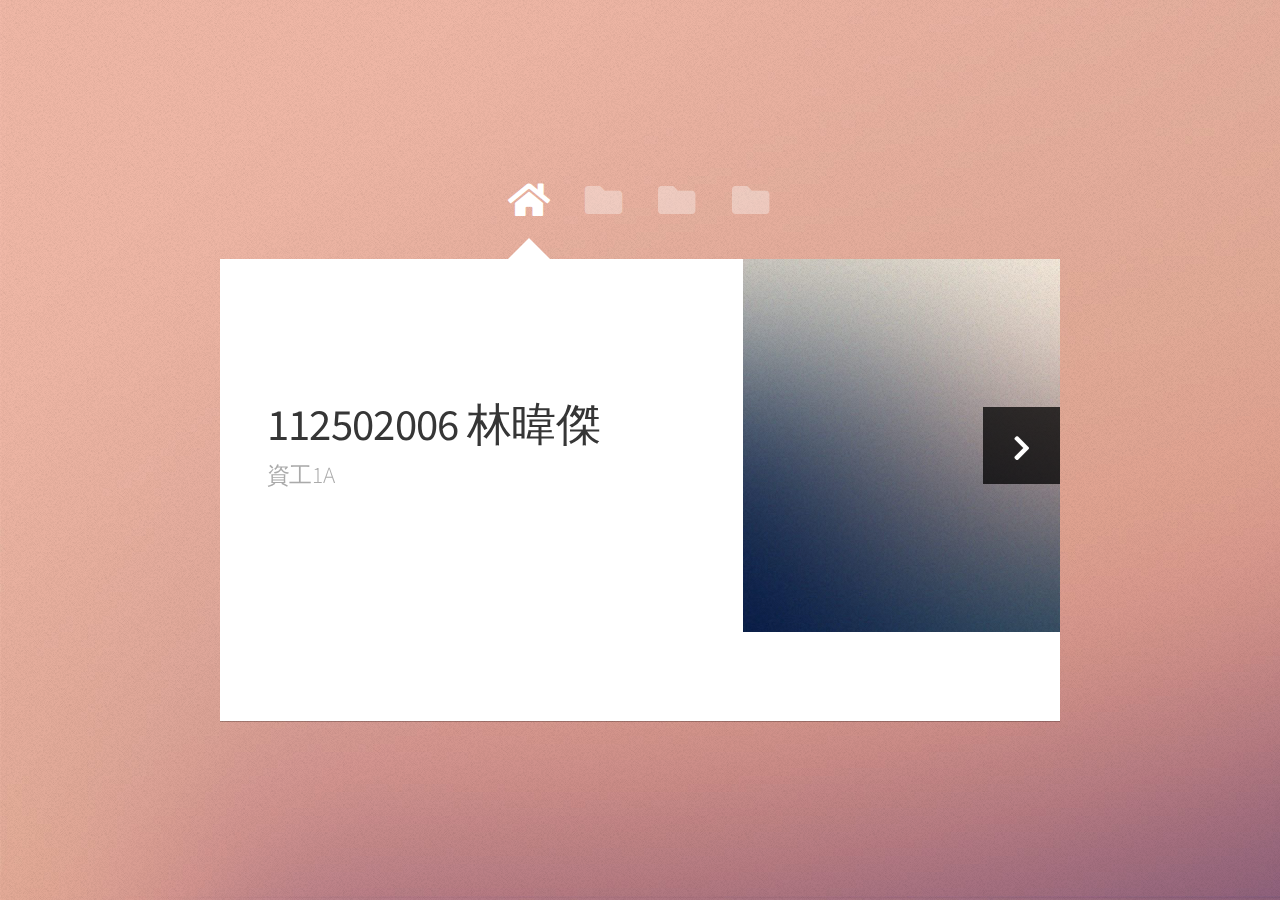
<file: index.html>
<!DOCTYPE HTML>
<html>
	<head>
		<title>Web Fundamentals Workshop</title>
		<meta charset="utf-8" />
		<meta name="viewport" content="width=device-width, initial-scale=1, user-scalable=no" />
		<link rel="stylesheet" href="assets/css/main.css" />
		<noscript><link rel="stylesheet" href="assets/css/noscript.css" /></noscript>
	</head>
	<body class="is-preload">

		<!-- Wrapper-->
			<div id="wrapper">

				<!-- Nav -->
					<nav id="nav">
						<a href="#" class="icon solid fa-home"><span>Home</span></a>
						<a href="#work" class="icon solid fa-folder"><span>Line&Scatter Chart</span></a>
						<a href="#work2" class="icon solid fa-folder"><span>Bar Chart</span></a>
						<a href="#work3" class="icon solid fa-folder"><span>Pie Chart</span></a>
					</nav>

				<!-- Main -->
					<div id="main">

						<!-- Me -->
							<article id="home" class="panel intro">
								<header>
									<h1>112502006 林暐傑</h1>
									<p>資工1A</p>
								</header>
								<a href="#work" class="jumplink pic">
									<span class="arrow icon solid fa-chevron-right"><span>See my work</span></span>
									<img src="images/me.jpg" alt="" />
								</a>
							</article>

						<!-- Work -->
							<article id="work" class="panel">
								<header>
									<h2>Line&Scatter Chart</h2>
								</head>
							<div id="myGraph line"></div>
									<p>資料來源:https://www.macromicro.me/collections/33/global-population/386/global-population</p>
									<p>製作方法:把總人口數及幼年、壯年、老年人數及比例手動輸入，並套用updatemenus功能</p>
									<p>洞悉:人口一直在增加，但從比例上壯年幾乎沒變，老年人有顯著增加，幼年有減少</p>
							</article>

							<article id="work2" class="panel">
								<header>
									<h2>Bar Chart</h2>
								</head>
							<div id="myGraph bar"></div>
							<p>資料來源:https://data.gov.tw/dataset/166167</p>
							<p>製作方法:調閱1、4、7月的房價資料，經選擇把房屋種類的房價及全市房價顯示出來就好避免圖表過於雜亂</p>
							<p>洞悉:不管是全市或兩種房屋類型的房價都是漸漸在漲價</p>
							</article>

							<article id="work3" class="panel">
								<header>
									<h2>Pie Chart</h2>
								</head>
							<div id="myGraph pie"></div>
							<p>資料來源:https://www.moea.gov.tw/Mns/dos/home/Home.aspx</p>
							<p>製作方法:數據在表格中清楚呈現，使我很方便，而我也用到hole的功能</p>
							<p>洞悉:乳製品的占比沒有很劇烈的變化，其中鮮乳為乳製品的最大宗</p>
							</article>
				<!-- Footer -->
					<div id="footer">
						<ul class="copyright">
							<li>&copy; Untitled.</li><li>Design: <a href="http://html5up.net">HTML5 UP</a></li>
						</ul>
					</div>

			</div>

		<!-- Scripts -->
			<script src="assets/js/jquery.min.js"></script>
			<script src="assets/js/browser.min.js"></script>
			<script src="assets/js/breakpoints.min.js"></script>
			<script src="assets/js/util.js"></script>
			<script src="assets/js/main0.js"></script>
			<script src="https://cdn.plot.ly/plotly-2.24.1.min.js"></script>
			<script src="bar/data bar.js"></script>
			<script src="pie/data pie.js"></script>
            <script src="line&scatter/data line.js"></script>
            <script src="bar/main bar.js"></script>
			<script src="pie/main pie.js"></script>
			<script src="line&scatter/main line.js"></script>

	</body>
</html>
</file>
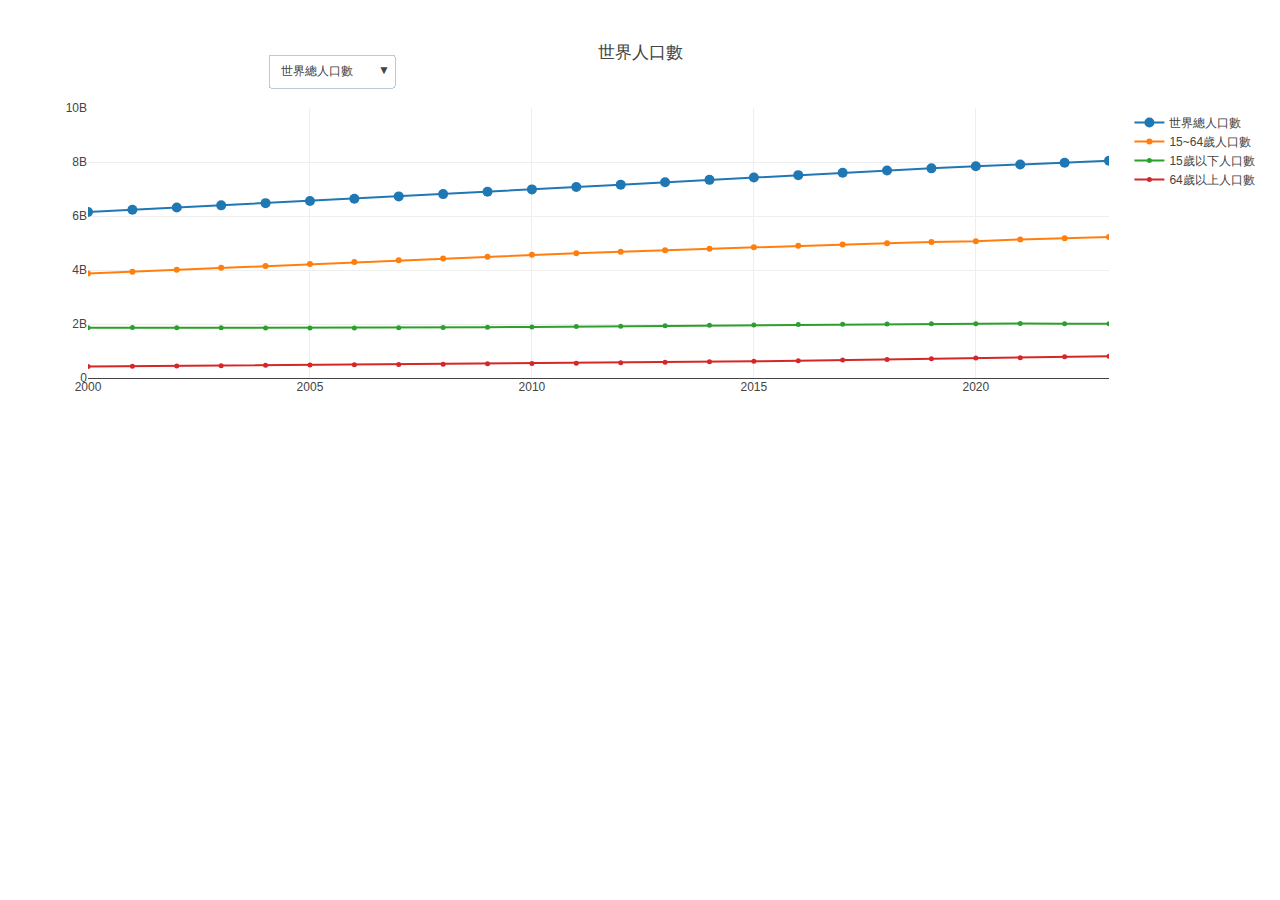
<file: line&scatter/index.html>
<!DOCTYPE html>
<html>
    <head>
        <meta charset="utf-8">
        <title></title>
        <link rel="stylesheet"href="style.css">
    </head>
    <body>
        <div id="myGraph line"></div>
        <script src="https://cdn.plot.ly/plotly-2.24.1.min.js"></script>
        <script src="data line.js"></script>
        <script src="main line.js"></script>
    </body>
</html>
</file>
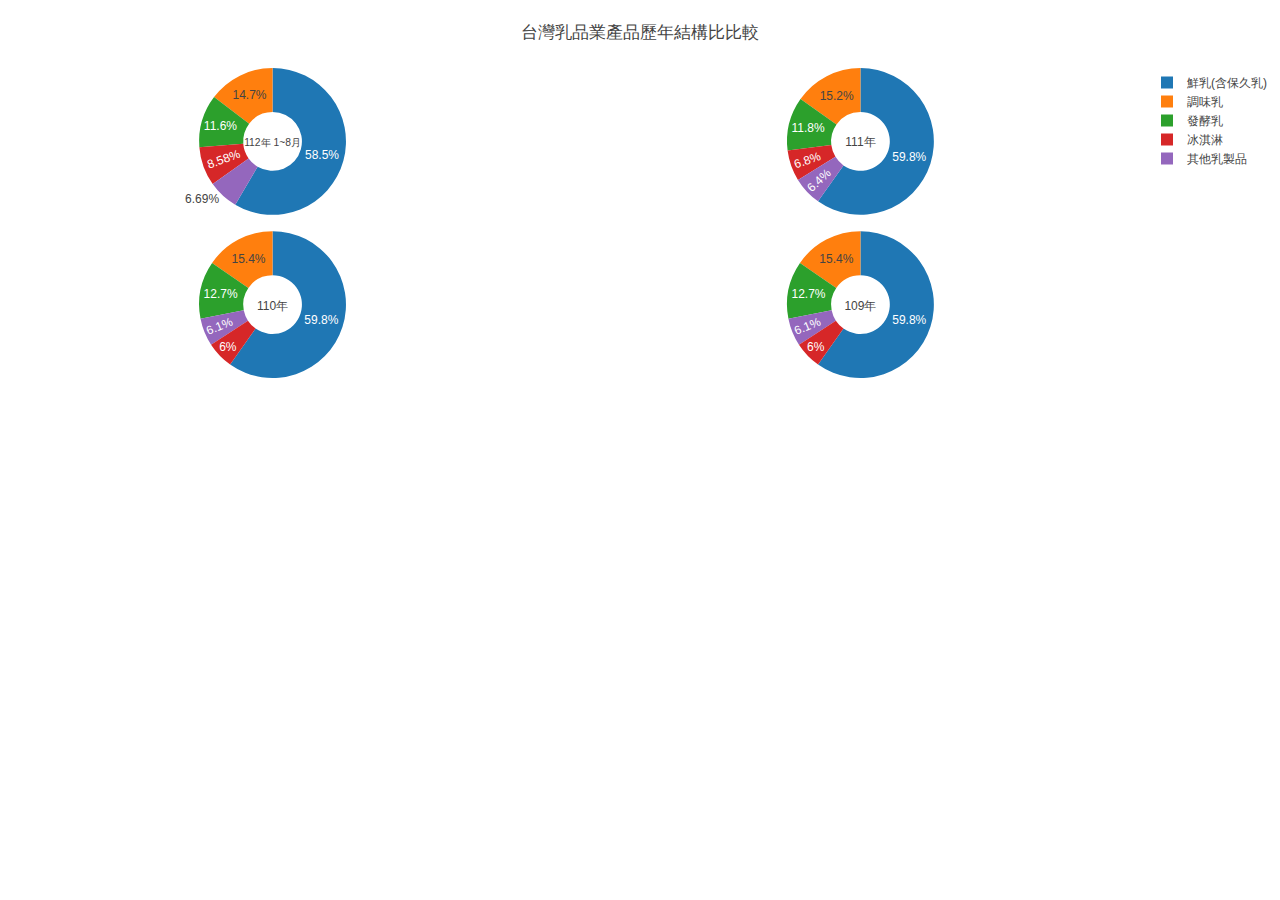
<file: pie/index.html>
<!DOCTYPEhtml>
<html>
    <head>
        <metacharset="utf-8">
        <title></title>
        <link rel="stylesheet" href="style.css">
    </head>
    <body>
        <div id="myGraph pie"></div>
        <script src="https://cdn.plot.ly/plotly-2.24.1.min.js"></script>
        <script src="data pie.js"></script>
        <script src="main pie.js"></script>
    </body>
 </html>
</file>
<file: assets/css/noscript.css>
/* Wrapper */

	#wrapper {
		opacity: 1 !important;
	}

/* Nav */

	#nav a {
		opacity: 1.0;
	}

		#nav a:before, #nav a:after {
			display: none;
		}

		#nav a span {
			top: 0;
			opacity: 1.0;
		}

			#nav a span:after {
				display: none;
			}

/* Main */

	#main {
		background: none;
		box-shadow: none;
	}

		#main > .panel {
			background: #ffffff;
			margin-bottom: 2em;
		}

			#main > .panel:last-child {
				margin-bottom: 0;
			}
</file>
<file: line&scatter/style.css>
#myGraph{
    width:1000px;
    height:800px;
}
</file>
<file: pie/style.css>
#myGraph{
    width:1000px;
    height:400px;
}
</file>
<file: assets/css/main.css>
@import url("https://fonts.googleapis.com/css?family=Source+Sans+Pro:300,400,300italic,400italic");
@import url("fontawesome-all.min.css");

html, body, div, span, applet, object,
iframe, h1, h2, h3, h4, h5, h6, p, blockquote,
pre, a, abbr, acronym, address, big, cite,
code, del, dfn, em, img, ins, kbd, q, s, samp,
small, strike, strong, sub, sup, tt, var, b,
u, i, center, dl, dt, dd, ol, ul, li, fieldset,
form, label, legend, table, caption, tbody,
tfoot, thead, tr, th, td, article, aside,
canvas, details, embed, figure, figcaption,
footer, header, hgroup, menu, nav, output, ruby,
section, summary, time, mark, audio, video {
	margin: 0;
	padding: 0;
	border: 0;
	font-size: 100%;
	font: inherit;
	vertical-align: baseline;}

article, aside, details, figcaption, figure,
footer, header, hgroup, menu, nav, section {
	display: block;}

body {
	line-height: 1;
}

ol, ul {
	list-style: none;
}

blockquote, q {
	quotes: none;
}

	blockquote:before, blockquote:after, q:before, q:after {
		content: '';
		content: none;
	}

table {
	border-collapse: collapse;
	border-spacing: 0;
}

body {
	-webkit-text-size-adjust: none;
}

mark {
	background-color: transparent;
	color: inherit;
}

input::-moz-focus-inner {
	border: 0;
	padding: 0;
}

input, select, textarea {
	-moz-appearance: none;
	-webkit-appearance: none;
	-ms-appearance: none;
	appearance: none;
}

/* Row */

	.row {
		display: flex;
		flex-wrap: wrap;
		box-sizing: border-box;
		align-items: stretch;
	}

		.row > * {
			box-sizing: border-box;
		}

		.row.gtr-uniform > * > :last-child {
			margin-bottom: 0;
		}

		.row.aln-left {
			justify-content: flex-start;
		}

		.row.aln-center {
			justify-content: center;
		}

		.row.aln-right {
			justify-content: flex-end;
		}

		.row.aln-top {
			align-items: flex-start;
		}

		.row.aln-middle {
			align-items: center;
		}

		.row.aln-bottom {
			align-items: flex-end;
		}

		.row > .imp {
			order: -1;
		}

		.row > .col-1 {
			width: 8.33333%;
		}

		.row > .off-1 {
			margin-left: 8.33333%;
		}

		.row > .col-2 {
			width: 16.66667%;
		}

		.row > .off-2 {
			margin-left: 16.66667%;
		}

		.row > .col-3 {
			width: 25%;
		}

		.row > .off-3 {
			margin-left: 25%;
		}

		.row > .col-4 {
			width: 33.33333%;
		}

		.row > .off-4 {
			margin-left: 33.33333%;
		}

		.row > .col-5 {
			width: 41.66667%;
		}

		.row > .off-5 {
			margin-left: 41.66667%;
		}

		.row > .col-6 {
			width: 50%;
		}

		.row > .off-6 {
			margin-left: 50%;
		}

		.row > .col-7 {
			width: 58.33333%;
		}

		.row > .off-7 {
			margin-left: 58.33333%;
		}

		.row > .col-8 {
			width: 66.66667%;
		}

		.row > .off-8 {
			margin-left: 66.66667%;
		}

		.row > .col-9 {
			width: 75%;
		}

		.row > .off-9 {
			margin-left: 75%;
		}

		.row > .col-10 {
			width: 83.33333%;
		}

		.row > .off-10 {
			margin-left: 83.33333%;
		}

		.row > .col-11 {
			width: 91.66667%;
		}

		.row > .off-11 {
			margin-left: 91.66667%;
		}

		.row > .col-12 {
			width: 100%;
		}

		.row > .off-12 {
			margin-left: 100%;
		}

		.row.gtr-0 {
			margin-top: 0em;
			margin-left: 0em;
		}

			.row.gtr-0 > * {
				padding: 0em 0 0 0em;
			}

			.row.gtr-0.gtr-uniform {
				margin-top: 0em;
			}

				.row.gtr-0.gtr-uniform > * {
					padding-top: 0em;
				}

		.row.gtr-25 {
			margin-top: -0.3125em;
			margin-left: -0.3125em;
		}

			.row.gtr-25 > * {
				padding: 0.3125em 0 0 0.3125em;
			}

			.row.gtr-25.gtr-uniform {
				margin-top: -0.3125em;
			}

				.row.gtr-25.gtr-uniform > * {
					padding-top: 0.3125em;
				}

		.row.gtr-50 {
			margin-top: -0.625em;
			margin-left: -0.625em;
		}

			.row.gtr-50 > * {
				padding: 0.625em 0 0 0.625em;
			}

			.row.gtr-50.gtr-uniform {
				margin-top: -0.625em;
			}

				.row.gtr-50.gtr-uniform > * {
					padding-top: 0.625em;
				}

		.row {
			margin-top: -1.25em;
			margin-left: -1.25em;
		}

			.row > * {
				padding: 1.25em 0 0 1.25em;
			}

			.row.gtr-uniform {
				margin-top: -1.25em;
			}

				.row.gtr-uniform > * {
					padding-top: 1.25em;
				}

		.row.gtr-150 {
			margin-top: -1.875em;
			margin-left: -1.875em;
		}

			.row.gtr-150 > * {
				padding: 1.875em 0 0 1.875em;
			}

			.row.gtr-150.gtr-uniform {
				margin-top: -1.875em;
			}

				.row.gtr-150.gtr-uniform > * {
					padding-top: 1.875em;
				}

		.row.gtr-200 {
			margin-top: -2.5em;
			margin-left: -2.5em;
		}

			.row.gtr-200 > * {
				padding: 2.5em 0 0 2.5em;
			}

			.row.gtr-200.gtr-uniform {
				margin-top: -2.5em;
			}

				.row.gtr-200.gtr-uniform > * {
					padding-top: 2.5em;
				}

		@media screen and (max-width: 1680px) {

			.row {
				display: flex;
				flex-wrap: wrap;
				box-sizing: border-box;
				align-items: stretch;
			}

				.row > * {
					box-sizing: border-box;
				}

				.row.gtr-uniform > * > :last-child {
					margin-bottom: 0;
				}

				.row.aln-left {
					justify-content: flex-start;
				}

				.row.aln-center {
					justify-content: center;
				}

				.row.aln-right {
					justify-content: flex-end;
				}

				.row.aln-top {
					align-items: flex-start;
				}

				.row.aln-middle {
					align-items: center;
				}

				.row.aln-bottom {
					align-items: flex-end;
				}

				.row > .imp-xlarge {
					order: -1;
				}

				.row > .col-1-xlarge {
					width: 8.33333%;
				}

				.row > .off-1-xlarge {
					margin-left: 8.33333%;
				}

				.row > .col-2-xlarge {
					width: 16.66667%;
				}

				.row > .off-2-xlarge {
					margin-left: 16.66667%;
				}

				.row > .col-3-xlarge {
					width: 25%;
				}

				.row > .off-3-xlarge {
					margin-left: 25%;
				}

				.row > .col-4-xlarge {
					width: 33.33333%;
				}

				.row > .off-4-xlarge {
					margin-left: 33.33333%;
				}

				.row > .col-5-xlarge {
					width: 41.66667%;
				}

				.row > .off-5-xlarge {
					margin-left: 41.66667%;
				}

				.row > .col-6-xlarge {
					width: 50%;
				}

				.row > .off-6-xlarge {
					margin-left: 50%;
				}

				.row > .col-7-xlarge {
					width: 58.33333%;
				}

				.row > .off-7-xlarge {
					margin-left: 58.33333%;
				}

				.row > .col-8-xlarge {
					width: 66.66667%;
				}

				.row > .off-8-xlarge {
					margin-left: 66.66667%;
				}

				.row > .col-9-xlarge {
					width: 75%;
				}

				.row > .off-9-xlarge {
					margin-left: 75%;
				}

				.row > .col-10-xlarge {
					width: 83.33333%;
				}

				.row > .off-10-xlarge {
					margin-left: 83.33333%;
				}

				.row > .col-11-xlarge {
					width: 91.66667%;
				}

				.row > .off-11-xlarge {
					margin-left: 91.66667%;
				}

				.row > .col-12-xlarge {
					width: 100%;
				}

				.row > .off-12-xlarge {
					margin-left: 100%;
				}

				.row.gtr-0 {
					margin-top: 0em;
					margin-left: 0em;
				}

					.row.gtr-0 > * {
						padding: 0em 0 0 0em;
					}

					.row.gtr-0.gtr-uniform {
						margin-top: 0em;
					}

						.row.gtr-0.gtr-uniform > * {
							padding-top: 0em;
						}

				.row.gtr-25 {
					margin-top: -0.3125em;
					margin-left: -0.3125em;
				}

					.row.gtr-25 > * {
						padding: 0.3125em 0 0 0.3125em;
					}

					.row.gtr-25.gtr-uniform {
						margin-top: -0.3125em;
					}

						.row.gtr-25.gtr-uniform > * {
							padding-top: 0.3125em;
						}

				.row.gtr-50 {
					margin-top: -0.625em;
					margin-left: -0.625em;
				}

					.row.gtr-50 > * {
						padding: 0.625em 0 0 0.625em;
					}

					.row.gtr-50.gtr-uniform {
						margin-top: -0.625em;
					}

						.row.gtr-50.gtr-uniform > * {
							padding-top: 0.625em;
						}

				.row {
					margin-top: -1.25em;
					margin-left: -1.25em;
				}

					.row > * {
						padding: 1.25em 0 0 1.25em;
					}

					.row.gtr-uniform {
						margin-top: -1.25em;
					}

						.row.gtr-uniform > * {
							padding-top: 1.25em;
						}

				.row.gtr-150 {
					margin-top: -1.875em;
					margin-left: -1.875em;
				}

					.row.gtr-150 > * {
						padding: 1.875em 0 0 1.875em;
					}

					.row.gtr-150.gtr-uniform {
						margin-top: -1.875em;
					}

						.row.gtr-150.gtr-uniform > * {
							padding-top: 1.875em;
						}

				.row.gtr-200 {
					margin-top: -2.5em;
					margin-left: -2.5em;
				}

					.row.gtr-200 > * {
						padding: 2.5em 0 0 2.5em;
					}

					.row.gtr-200.gtr-uniform {
						margin-top: -2.5em;
					}

						.row.gtr-200.gtr-uniform > * {
							padding-top: 2.5em;
						}

		}

		@media screen and (max-width: 1280px) {

			.row {
				display: flex;
				flex-wrap: wrap;
				box-sizing: border-box;
				align-items: stretch;
			}

				.row > * {
					box-sizing: border-box;
				}

				.row.gtr-uniform > * > :last-child {
					margin-bottom: 0;
				}

				.row.aln-left {
					justify-content: flex-start;
				}

				.row.aln-center {
					justify-content: center;
				}

				.row.aln-right {
					justify-content: flex-end;
				}

				.row.aln-top {
					align-items: flex-start;
				}

				.row.aln-middle {
					align-items: center;
				}

				.row.aln-bottom {
					align-items: flex-end;
				}

				.row > .imp-large {
					order: -1;
				}

				.row > .col-1-large {
					width: 8.33333%;
				}

				.row > .off-1-large {
					margin-left: 8.33333%;
				}

				.row > .col-2-large {
					width: 16.66667%;
				}

				.row > .off-2-large {
					margin-left: 16.66667%;
				}

				.row > .col-3-large {
					width: 25%;
				}

				.row > .off-3-large {
					margin-left: 25%;
				}

				.row > .col-4-large {
					width: 33.33333%;
				}

				.row > .off-4-large {
					margin-left: 33.33333%;
				}

				.row > .col-5-large {
					width: 41.66667%;
				}

				.row > .off-5-large {
					margin-left: 41.66667%;
				}

				.row > .col-6-large {
					width: 50%;
				}

				.row > .off-6-large {
					margin-left: 50%;
				}

				.row > .col-7-large {
					width: 58.33333%;
				}

				.row > .off-7-large {
					margin-left: 58.33333%;
				}

				.row > .col-8-large {
					width: 66.66667%;
				}

				.row > .off-8-large {
					margin-left: 66.66667%;
				}

				.row > .col-9-large {
					width: 75%;
				}

				.row > .off-9-large {
					margin-left: 75%;
				}

				.row > .col-10-large {
					width: 83.33333%;
				}

				.row > .off-10-large {
					margin-left: 83.33333%;
				}

				.row > .col-11-large {
					width: 91.66667%;
				}

				.row > .off-11-large {
					margin-left: 91.66667%;
				}

				.row > .col-12-large {
					width: 100%;
				}

				.row > .off-12-large {
					margin-left: 100%;
				}

				.row.gtr-0 {
					margin-top: 0em;
					margin-left: 0em;
				}

					.row.gtr-0 > * {
						padding: 0em 0 0 0em;
					}

					.row.gtr-0.gtr-uniform {
						margin-top: 0em;
					}

						.row.gtr-0.gtr-uniform > * {
							padding-top: 0em;
						}

				.row.gtr-25 {
					margin-top: -0.3125em;
					margin-left: -0.3125em;
				}

					.row.gtr-25 > * {
						padding: 0.3125em 0 0 0.3125em;
					}

					.row.gtr-25.gtr-uniform {
						margin-top: -0.3125em;
					}

						.row.gtr-25.gtr-uniform > * {
							padding-top: 0.3125em;
						}

				.row.gtr-50 {
					margin-top: -0.625em;
					margin-left: -0.625em;
				}

					.row.gtr-50 > * {
						padding: 0.625em 0 0 0.625em;
					}

					.row.gtr-50.gtr-uniform {
						margin-top: -0.625em;
					}

						.row.gtr-50.gtr-uniform > * {
							padding-top: 0.625em;
						}

				.row {
					margin-top: -1.25em;
					margin-left: -1.25em;
				}

					.row > * {
						padding: 1.25em 0 0 1.25em;
					}

					.row.gtr-uniform {
						margin-top: -1.25em;
					}

						.row.gtr-uniform > * {
							padding-top: 1.25em;
						}

				.row.gtr-150 {
					margin-top: -1.875em;
					margin-left: -1.875em;
				}

					.row.gtr-150 > * {
						padding: 1.875em 0 0 1.875em;
					}

					.row.gtr-150.gtr-uniform {
						margin-top: -1.875em;
					}

						.row.gtr-150.gtr-uniform > * {
							padding-top: 1.875em;
						}

				.row.gtr-200 {
					margin-top: -2.5em;
					margin-left: -2.5em;
				}

					.row.gtr-200 > * {
						padding: 2.5em 0 0 2.5em;
					}

					.row.gtr-200.gtr-uniform {
						margin-top: -2.5em;
					}

						.row.gtr-200.gtr-uniform > * {
							padding-top: 2.5em;
						}

		}

		@media screen and (max-width: 980px) {

			.row {
				display: flex;
				flex-wrap: wrap;
				box-sizing: border-box;
				align-items: stretch;
			}

				.row > * {
					box-sizing: border-box;
				}

				.row.gtr-uniform > * > :last-child {
					margin-bottom: 0;
				}

				.row.aln-left {
					justify-content: flex-start;
				}

				.row.aln-center {
					justify-content: center;
				}

				.row.aln-right {
					justify-content: flex-end;
				}

				.row.aln-top {
					align-items: flex-start;
				}

				.row.aln-middle {
					align-items: center;
				}

				.row.aln-bottom {
					align-items: flex-end;
				}

				.row > .imp-medium {
					order: -1;
				}

				.row > .col-1-medium {
					width: 8.33333%;
				}

				.row > .off-1-medium {
					margin-left: 8.33333%;
				}

				.row > .col-2-medium {
					width: 16.66667%;
				}

				.row > .off-2-medium {
					margin-left: 16.66667%;
				}

				.row > .col-3-medium {
					width: 25%;
				}

				.row > .off-3-medium {
					margin-left: 25%;
				}

				.row > .col-4-medium {
					width: 33.33333%;
				}

				.row > .off-4-medium {
					margin-left: 33.33333%;
				}

				.row > .col-5-medium {
					width: 41.66667%;
				}

				.row > .off-5-medium {
					margin-left: 41.66667%;
				}

				.row > .col-6-medium {
					width: 50%;
				}

				.row > .off-6-medium {
					margin-left: 50%;
				}

				.row > .col-7-medium {
					width: 58.33333%;
				}

				.row > .off-7-medium {
					margin-left: 58.33333%;
				}

				.row > .col-8-medium {
					width: 66.66667%;
				}

				.row > .off-8-medium {
					margin-left: 66.66667%;
				}

				.row > .col-9-medium {
					width: 75%;
				}

				.row > .off-9-medium {
					margin-left: 75%;
				}

				.row > .col-10-medium {
					width: 83.33333%;
				}

				.row > .off-10-medium {
					margin-left: 83.33333%;
				}

				.row > .col-11-medium {
					width: 91.66667%;
				}

				.row > .off-11-medium {
					margin-left: 91.66667%;
				}

				.row > .col-12-medium {
					width: 100%;
				}

				.row > .off-12-medium {
					margin-left: 100%;
				}

				.row.gtr-0 {
					margin-top: 0em;
					margin-left: 0em;
				}

					.row.gtr-0 > * {
						padding: 0em 0 0 0em;
					}

					.row.gtr-0.gtr-uniform {
						margin-top: 0em;
					}

						.row.gtr-0.gtr-uniform > * {
							padding-top: 0em;
						}

				.row.gtr-25 {
					margin-top: -0.3125em;
					margin-left: -0.3125em;
				}

					.row.gtr-25 > * {
						padding: 0.3125em 0 0 0.3125em;
					}

					.row.gtr-25.gtr-uniform {
						margin-top: -0.3125em;
					}

						.row.gtr-25.gtr-uniform > * {
							padding-top: 0.3125em;
						}

				.row.gtr-50 {
					margin-top: -0.625em;
					margin-left: -0.625em;
				}

					.row.gtr-50 > * {
						padding: 0.625em 0 0 0.625em;
					}

					.row.gtr-50.gtr-uniform {
						margin-top: -0.625em;
					}

						.row.gtr-50.gtr-uniform > * {
							padding-top: 0.625em;
						}

				.row {
					margin-top: -1.25em;
					margin-left: -1.25em;
				}

					.row > * {
						padding: 1.25em 0 0 1.25em;
					}

					.row.gtr-uniform {
						margin-top: -1.25em;
					}

						.row.gtr-uniform > * {
							padding-top: 1.25em;
						}

				.row.gtr-150 {
					margin-top: -1.875em;
					margin-left: -1.875em;
				}

					.row.gtr-150 > * {
						padding: 1.875em 0 0 1.875em;
					}

					.row.gtr-150.gtr-uniform {
						margin-top: -1.875em;
					}

						.row.gtr-150.gtr-uniform > * {
							padding-top: 1.875em;
						}

				.row.gtr-200 {
					margin-top: -2.5em;
					margin-left: -2.5em;
				}

					.row.gtr-200 > * {
						padding: 2.5em 0 0 2.5em;
					}

					.row.gtr-200.gtr-uniform {
						margin-top: -2.5em;
					}

						.row.gtr-200.gtr-uniform > * {
							padding-top: 2.5em;
						}

		}

		@media screen and (max-width: 736px) {

			.row {
				display: flex;
				flex-wrap: wrap;
				box-sizing: border-box;
				align-items: stretch;
			}

				.row > * {
					box-sizing: border-box;
				}

				.row.gtr-uniform > * > :last-child {
					margin-bottom: 0;
				}

				.row.aln-left {
					justify-content: flex-start;
				}

				.row.aln-center {
					justify-content: center;
				}

				.row.aln-right {
					justify-content: flex-end;
				}

				.row.aln-top {
					align-items: flex-start;
				}

				.row.aln-middle {
					align-items: center;
				}

				.row.aln-bottom {
					align-items: flex-end;
				}

				.row > .imp-small {
					order: -1;
				}

				.row > .col-1-small {
					width: 8.33333%;
				}

				.row > .off-1-small {
					margin-left: 8.33333%;
				}

				.row > .col-2-small {
					width: 16.66667%;
				}

				.row > .off-2-small {
					margin-left: 16.66667%;
				}

				.row > .col-3-small {
					width: 25%;
				}

				.row > .off-3-small {
					margin-left: 25%;
				}

				.row > .col-4-small {
					width: 33.33333%;
				}

				.row > .off-4-small {
					margin-left: 33.33333%;
				}

				.row > .col-5-small {
					width: 41.66667%;
				}

				.row > .off-5-small {
					margin-left: 41.66667%;
				}

				.row > .col-6-small {
					width: 50%;
				}

				.row > .off-6-small {
					margin-left: 50%;
				}

				.row > .col-7-small {
					width: 58.33333%;
				}

				.row > .off-7-small {
					margin-left: 58.33333%;
				}

				.row > .col-8-small {
					width: 66.66667%;
				}

				.row > .off-8-small {
					margin-left: 66.66667%;
				}

				.row > .col-9-small {
					width: 75%;
				}

				.row > .off-9-small {
					margin-left: 75%;
				}

				.row > .col-10-small {
					width: 83.33333%;
				}

				.row > .off-10-small {
					margin-left: 83.33333%;
				}

				.row > .col-11-small {
					width: 91.66667%;
				}

				.row > .off-11-small {
					margin-left: 91.66667%;
				}

				.row > .col-12-small {
					width: 100%;
				}

				.row > .off-12-small {
					margin-left: 100%;
				}

				.row.gtr-0 {
					margin-top: 0em;
					margin-left: 0em;
				}

					.row.gtr-0 > * {
						padding: 0em 0 0 0em;
					}

					.row.gtr-0.gtr-uniform {
						margin-top: 0em;
					}

						.row.gtr-0.gtr-uniform > * {
							padding-top: 0em;
						}

				.row.gtr-25 {
					margin-top: -0.3125em;
					margin-left: -0.3125em;
				}

					.row.gtr-25 > * {
						padding: 0.3125em 0 0 0.3125em;
					}

					.row.gtr-25.gtr-uniform {
						margin-top: -0.3125em;
					}

						.row.gtr-25.gtr-uniform > * {
							padding-top: 0.3125em;
						}

				.row.gtr-50 {
					margin-top: -0.625em;
					margin-left: -0.625em;
				}

					.row.gtr-50 > * {
						padding: 0.625em 0 0 0.625em;
					}

					.row.gtr-50.gtr-uniform {
						margin-top: -0.625em;
					}

						.row.gtr-50.gtr-uniform > * {
							padding-top: 0.625em;
						}

				.row {
					margin-top: -1.25em;
					margin-left: -1.25em;
				}

					.row > * {
						padding: 1.25em 0 0 1.25em;
					}

					.row.gtr-uniform {
						margin-top: -1.25em;
					}

						.row.gtr-uniform > * {
							padding-top: 1.25em;
						}

				.row.gtr-150 {
					margin-top: -1.875em;
					margin-left: -1.875em;
				}

					.row.gtr-150 > * {
						padding: 1.875em 0 0 1.875em;
					}

					.row.gtr-150.gtr-uniform {
						margin-top: -1.875em;
					}

						.row.gtr-150.gtr-uniform > * {
							padding-top: 1.875em;
						}

				.row.gtr-200 {
					margin-top: -2.5em;
					margin-left: -2.5em;
				}

					.row.gtr-200 > * {
						padding: 2.5em 0 0 2.5em;
					}

					.row.gtr-200.gtr-uniform {
						margin-top: -2.5em;
					}

						.row.gtr-200.gtr-uniform > * {
							padding-top: 2.5em;
						}

		}

/* Basic */

	html {
		box-sizing: border-box;
	}

	*, *:before, *:after {
		box-sizing: inherit;
	}

	body {
		background-image: url("images/overlay.png"), url("images/bg.jpg");
		background-repeat: repeat, no-repeat;
		background-size: auto, 100% 100%;
		background-attachment: fixed;
		overflow-y: scroll;
	}

		body.is-preload *, body.is-preload *:before, body.is-preload *:after {
			-moz-animation: none !important;
			-webkit-animation: none !important;
			-ms-animation: none !important;
			animation: none !important;
			-moz-transition: none !important;
			-webkit-transition: none !important;
			-ms-transition: none !important;
			transition: none !important;
		}

	body, input, textarea, select {
		font-family: 'Source Sans Pro', sans-serif;
		font-weight: 300;
		color: #777777;
		font-size: 20pt;
		line-height: 1.75em;
	}

		@media screen and (max-width: 1680px) {

			body, input, textarea, select {
				font-size: 15pt;
			}

		}

		@media screen and (max-width: 1280px) {

			body, input, textarea, select {
				font-size: 14pt;
			}

		}

		@media screen and (max-width: 736px) {

			body, input, textarea, select {
				font-size: 12pt;
			}

		}

		@media screen and (max-width: 360px) {

			body, input, textarea, select {
				font-size: 11pt;
			}

		}

	strong, b, h1, h2, h3, h4, h5, h6 {
		font-weight: 400;
		color: #363636;
	}

	h1 {
		font-size: 2.4em;
		letter-spacing: -0.015em;
	}

	h2 {
		font-size: 1.8em;
		letter-spacing: -0.015em;
	}

	h3, h4, h5, h6 {
		font-size: 1.25em;
		letter-spacing: -0.015em;
	}

	@media screen and (max-width: 736px) {

		h1 {
			font-size: 1.75em;
		}

		h2 {
			font-size: 1.375em;
		}

		h3, h4, h5, h6 {
			font-size: 1em;
		}

	}

	blockquote {
		border-left: solid 0.5em #ddd;
		padding: 1em 0 1em 2em;
		font-style: italic;
	}

	em, i {
		font-style: italic;
	}

	hr {
		border: 0;
		border-top: solid 1px #ddd;
		padding: 1.5em 0 0 0;
		margin: 1.75em 0 0 0;
	}

	sub {
		position: relative;
		top: 0.5em;
		font-size: 0.8em;
	}

	sup {
		position: relative;
		top: -0.5em;
		font-size: 0.8em;
	}

	br.clear {
		clear: both;
	}

	p, ul, ol, dl, table, blockquote, form {
		margin-bottom: 2em;
	}

/* Table */

	table {
		width: 100%;
	}

		table.default tbody tr {
			border-bottom: solid 1px #f4f4f4;
		}

		table.default td {
			padding: 0.5em 1em 0.5em 1em;
		}

		table.default th {
			text-align: left;
			font-weight: 400;
			padding: 0.5em 1em 0.5em 1em;
		}

		table.default thead {
			border-bottom: solid 2px #f4f4f4;
		}

/* Form */

	form label {
		display: block;
		font-weight: 400;
		color: #363636;
		margin: 0 0 1em 0;
	}

	form input[type="text"],
	form input[type="email"],
	form input[type="password"],
	form select,
	form textarea {
		-webkit-appearance: none;
		border: 0;
		background: #f4f4f4;
		padding: 0.75em;
		width: 100%;
		-moz-transition: background-color .25s ease-in-out;
		-webkit-transition: background-color .25s ease-in-out;
		-ms-transition: background-color .25s ease-in-out;
		transition: background-color .25s ease-in-out;
	}

		form input[type="text"]:focus,
		form input[type="email"]:focus,
		form input[type="password"]:focus,
		form select:focus,
		form textarea:focus {
			background: #f8f8f8;
		}

	form input[type="text"],
	form input[type="email"],
	form input[type="password"],
	form select {
		line-height: 1.35em;
	}

	form ::-webkit-input-placeholder {
		color: #999;
	}

	form :-moz-placeholder {
		color: #999;
	}

	form ::-moz-placeholder {
		color: #999;
	}

	form :-ms-input-placeholder {
		color: #999;
	}

/* Section/Article */

	section, article {
		margin-bottom: 3em;
	}

		section > :last-child, section:last-child, article > :last-child, article:last-child {
			margin-bottom: 0;
		}

	header {
		margin: 0 0 1.5em 0;
	}

		header > p {
			margin: 0.5em 0 0 0;
			color: #aaa;
		}

		@media screen and (max-width: 736px) {

			header {
				margin: 0 0 1em 0;
			}

		}

/* Image */

	.image {
		display: inline-block;
	}

		.image img {
			display: block;
			width: 100%;
		}

		.image.fit {
			display: block;
			width: 100%;
		}

		.image.featured {
			display: block;
			width: 100%;
			margin: 0 0 2em 0;
		}

		.image.left {
			float: left;
			margin: 0 2em 2em 0;
		}

		.image.centered {
			display: block;
			margin: 0 0 2em 0;
		}

			.image.centered img {
				margin: 0 auto;
				width: auto;
			}

/* Button */

	input[type="button"],
	input[type="submit"],
	input[type="reset"],
	button,
	.button {
		-moz-transition: background-color .25s ease-in-out;
		-webkit-transition: background-color .25s ease-in-out;
		-ms-transition: background-color .25s ease-in-out;
		transition: background-color .25s ease-in-out;
		-webkit-appearance: none;
		display: inline-block;
		background-color: #222222;
		color: #ffffff;
		border: 0;
		cursor: pointer;
		outline: 0;
		padding: 0.7em 1.5em 0.7em 1.5em;
	}

		input[type="button"]:hover,
		input[type="submit"]:hover,
		input[type="reset"]:hover,
		button:hover,
		.button:hover {
			background-color: #333333;
		}

		input[type="button"]:active,
		input[type="submit"]:active,
		input[type="reset"]:active,
		button:active,
		.button:active {
			background-color: #444444;
		}

		input[type="button"].alt,
		input[type="submit"].alt,
		input[type="reset"].alt,
		button.alt,
		.button.alt {
			background-color: #777777;
		}

			input[type="button"].alt:hover,
			input[type="submit"].alt:hover,
			input[type="reset"].alt:hover,
			button.alt:hover,
			.button.alt:hover {
				background-color: #888888;
			}

			input[type="button"].alt:active,
			input[type="submit"].alt:active,
			input[type="reset"].alt:active,
			button.alt:active,
			.button.alt:active {
				background-color: #999999;
			}

		input[type="button"].small,
		input[type="submit"].small,
		input[type="reset"].small,
		button.small,
		.button.small {
			font-size: 0.75em;
		}

		input[type="button"].large,
		input[type="submit"].large,
		input[type="reset"].large,
		button.large,
		.button.large {
			font-size: 1.25em;
			padding: 0.5em 1.25em 0.5em 1.25em;
		}

		input[type="button"].xlarge,
		input[type="submit"].xlarge,
		input[type="reset"].xlarge,
		button.xlarge,
		.button.xlarge {
			font-size: 1.5em;
			padding: 0.5em 1.25em 0.5em 1.25em;
		}

		@media screen and (max-width: 736px) {

			input[type="button"],
			input[type="submit"],
			input[type="reset"],
			button,
			.button {
				width: 100%;
			}

		}

/* List */

	ul {
		list-style: disc;
		padding-left: 1em;
	}

		ul li {
			padding-left: 0.5em;
		}

	ol {
		list-style: decimal;
		padding-left: 1.25em;
	}

		ol li {
			padding-left: 0.25em;
		}

/* Actions */

	ul.actions {
		list-style: none;
		padding-left: 0;
	}

		ul.actions li {
			display: inline-block;
			padding-left: 0;
			margin: 0 0 0 0.5em;
		}

			ul.actions li:first-child {
				margin-left: 0;
			}

		@media screen and (max-width: 736px) {

			ul.actions li {
				display: block;
				margin: 0.75em 0 0 0;
			}

				ul.actions li:first-child {
					margin-top: 0;
				}

		}

/* Icons */

	.icon {
		text-decoration: none;
		position: relative;
		text-decoration: none;
	}

		.icon:before {
			-moz-osx-font-smoothing: grayscale;
			-webkit-font-smoothing: antialiased;
			display: inline-block;
			font-style: normal;
			font-variant: normal;
			text-rendering: auto;
			line-height: 1;
			text-transform: none !important;
			font-family: 'Font Awesome 5 Free';
			font-weight: 400;
		}

		.icon.solid:before {
			font-weight: 900;
		}

		.icon.brands:before {
			font-family: 'Font Awesome 5 Brands';
		}

		.icon:before {
			line-height: inherit;
		}

		.icon > .label {
			display: none;
		}

/* Nav */

	#nav {
		text-align: center;
		height: 4.25em;
		cursor: default;
	}

		#nav a {
			position: relative;
			display: inline-block;
			color: #ffffff;
			width: 1em;
			height: 1em;
			line-height: 0.9em;
			font-size: 2.5em;
			margin: 0 0.25em 0 0.25em;
			opacity: 0.35;
			outline: 0;
			-moz-transition: opacity .25s ease-in-out;
			-webkit-transition: opacity .25s ease-in-out;
			-ms-transition: opacity .25s ease-in-out;
			transition: opacity .25s ease-in-out;
		}

			#nav a.icon:before {
				padding-right: 0;
			}

			#nav a:before {
				font-size: 0.8em;
			}

			#nav a:after {
				content: '';
				display: block;
				position: absolute;
				left: 50%;
				bottom: -0.75em;
				margin-left: -0.5em;
				border-bottom: solid 0em #ffffff;
				border-left: solid 0.5em transparent;
				border-right: solid 0.5em transparent;
				-moz-transition: border-bottom-width .25s ease-in-out;
				-webkit-transition: border-bottom-width .25s ease-in-out;
				-ms-transition: border-bottom-width .25s ease-in-out;
				transition: border-bottom-width .25s ease-in-out;
			}

			#nav a span {
				display: block;
				position: absolute;
				background: #222222;
				color: #ffffff;
				top: -2.75em;
				font-size: 0.3em;
				height: 2.25em;
				line-height: 2.25em;
				left: 50%;
				opacity: 0;
				-moz-transition: opacity .25s ease-in-out;
				-webkit-transition: opacity .25s ease-in-out;
				-ms-transition: opacity .25s ease-in-out;
				transition: opacity .25s ease-in-out;
				width: 5.5em;
				margin-left: -2.75em;
			}

				#nav a span:after {
					content: '';
					display: block;
					position: absolute;
					bottom: -0.4em;
					left: 50%;
					margin-left: -0.6em;
					border-top: solid 0.6em #222222;
					border-left: solid 0.6em transparent;
					border-right: solid 0.6em transparent;
				}

			#nav a:hover {
				opacity: 1.0;
			}

				#nav a:hover span {
					opacity: 1.0;
				}

			#nav a.active {
				opacity: 1.0;
			}

				#nav a.active:after {
					border-bottom-width: 0.5em;
				}

		@media screen and (max-width: 980px) {

			#nav a span {
				display: none;
			}

		}

/* Wrapper */

	#wrapper {
		width: 45em;
		margin: 0 auto;
		min-height: 100vh;
		max-width: 100%;
		padding: 4em 0;
		display: -moz-flex;
		display: -webkit-flex;
		display: -ms-flex;
		display: flex;
		-moz-flex-direction: column;
		-webkit-flex-direction: column;
		-ms-flex-direction: column;
		flex-direction: column;
		-moz-align-items: center;
		-webkit-align-items: center;
		-ms-align-items: center;
		align-items: center;
		-moz-justify-content: center;
		-webkit-justify-content: center;
		-ms-justify-content: center;
		justify-content: center;
		-moz-transition: opacity 1s ease-in-out;
		-webkit-transition: opacity 1s ease-in-out;
		-ms-transition: opacity 1s ease-in-out;
		transition: opacity 1s ease-in-out;
	}

		body.is-preload #wrapper {
			opacity: 0;
		}

		@media screen and (max-width: 1280px) {

			#wrapper {
				padding: 3em 0;
				max-width: calc(100% - 6em);
			}

		}

		@media screen and (max-width: 980px) {

			#wrapper {
				padding: 1.5em 0;
				max-width: calc(100% - 8em);
			}

		}

		@media screen and (max-width: 736px) {

			#wrapper {
				padding: 1em 0;
				max-width: calc(100% - 2em);
			}

		}

		@media screen and (max-width: 360px) {

			#wrapper {
				padding: 1em 0;
				max-width: 100%;
			}

		}

/* Main */

	#main {
		position: relative;
		overflow: hidden;
		width: 100%;
		background: #ffffff;
		box-shadow: 0px 1px 0px 0px rgba(0, 0, 0, 0.25);
		-moz-transition: min-height 0.5s ease-in-out, max-height 0.5s ease-in-out;
		-webkit-transition: min-height 0.5s ease-in-out, max-height 0.5s ease-in-out;
		-ms-transition: min-height 0.5s ease-in-out, max-height 0.5s ease-in-out;
		transition: min-height 0.5s ease-in-out, max-height 0.5s ease-in-out;
	}

		#main > .panel {
			-moz-transition: opacity 0.25s ease-in-out;
			-webkit-transition: opacity 0.25s ease-in-out;
			-ms-transition: opacity 0.25s ease-in-out;
			transition: opacity 0.25s ease-in-out;
			margin-bottom: 0;
			position: relative;
			padding: 3.5em 2.5em 2.5em 2.5em;
			width: 100%;
		}

			#main > .panel.inactive {
				opacity: 0;
			}

			@media screen and (max-width: 736px) {

				#main > .panel {
					padding: 2em 1.5em 1.5em 1.5em;
				}

			}

			#main > .panel.intro {
				padding: 0;
				height: 20em;
				display: -moz-flex;
				display: -webkit-flex;
				display: -ms-flex;
				display: flex;
				-moz-flex-direction: row;
				-webkit-flex-direction: row;
				-ms-flex-direction: row;
				flex-direction: row;
				-moz-align-items: center;
				-webkit-align-items: center;
				-ms-align-items: center;
				align-items: center;
			}

				#main > .panel.intro .pic {
					text-decoration: none;
					position: relative;
					-moz-flex-grow: 0;
					-webkit-flex-grow: 0;
					-ms-flex-grow: 0;
					flex-grow: 0;
					-moz-flex-shrink: 0;
					-webkit-flex-shrink: 0;
					-ms-flex-shrink: 0;
					flex-shrink: 0;
					width: 17em;
					height: 100%;
				}

					#main > .panel.intro .pic:before {
						content: '';
						position: absolute;
						top: 0;
						left: 0;
						background: url("images/overlay.png");
						width: 100%;
						height: 100%;
						z-index: 1;
					}

					#main > .panel.intro .pic img {
						position: relative;
						display: block;
						position: absolute;
						top: 0;
						left: 0;
						width: 100%;
						height: 100%;
						-moz-object-fit: cover;
						-webkit-object-fit: cover;
						-ms-object-fit: cover;
						object-fit: cover;
						-moz-object-position: center;
						-webkit-object-position: center;
						-ms-object-position: center;
						object-position: center;
					}

					#main > .panel.intro .pic .arrow {
						display: block;
						position: absolute;
						right: 0;
						top: 50%;
						margin-top: -1.375em;
						width: 2.75em;
						height: 2.75em;
						background: #000;
						background: rgba(0, 0, 0, 0.75);
						color: #ffffff;
						text-align: center;
						line-height: 2.75em;
						font-size: 1.5em;
						z-index: 1;
						-moz-transition: width .15s ease-in-out, padding-right .15s ease-in-out;
						-webkit-transition: width .15s ease-in-out, padding-right .15s ease-in-out;
						-ms-transition: width .15s ease-in-out, padding-right .15s ease-in-out;
						transition: width .15s ease-in-out, padding-right .15s ease-in-out;
					}

						#main > .panel.intro .pic .arrow:before {
							position: relative;
							padding-right: 0;
							top: 0.125em;
						}

						#main > .panel.intro .pic .arrow span {
							display: block;
							text-indent: -9999px;
						}

					#main > .panel.intro .pic:hover .arrow {
						width: 3em;
						padding-right: 0.25em;
					}

				#main > .panel.intro header {
					-moz-flex-grow: 1;
					-webkit-flex-grow: 1;
					-ms-flex-grow: 1;
					flex-grow: 1;
					-moz-flex-shrink: 1;
					-webkit-flex-shrink: 1;
					-ms-flex-shrink: 1;
					flex-shrink: 1;
					padding: 3.5em 2.5em;
					margin-bottom: 0;
					width: 100%;
				}

					#main > .panel.intro header h1 {
						line-height: 1.25em;
						margin-bottom: 0;
					}

					#main > .panel.intro header p {
						letter-spacing: -0.015em;
						font-size: 1.25em;
						margin: 0.25em 0 0 0;
					}

				@media screen and (max-width: 980px) {

					#main > .panel.intro {
						-moz-flex-direction: column;
						-webkit-flex-direction: column;
						-ms-flex-direction: column;
						flex-direction: column;
						height: auto;
					}

						#main > .panel.intro .pic {
							height: 25em;
							width: 100%;
						}

						#main > .panel.intro header {
							padding: 4em;
							text-align: center;
						}

				}

				@media screen and (max-width: 736px) {

					#main > .panel.intro .pic {
						height: 20em;
					}

					#main > .panel.intro header {
						padding: 2.75em 2em 2.5em 2em;
					}

						#main > .panel.intro header p {
							font-size: 1em;
							margin: 0.25em 0 0 0;
						}

				}

/* Footer */

	#footer {
		color: rgba(255, 255, 255, 0.45);
		text-align: center;
		padding: 2em 0 0 0;
		font-size: 0.75em;
	}

		#footer a {
			color: #ddd;
			color: rgba(255, 255, 255, 0.65);
			-moz-transition: color .25s ease-in-out;
			-webkit-transition: color .25s ease-in-out;
			-ms-transition: color .25s ease-in-out;
			transition: color .25s ease-in-out;
		}

			#footer a:hover {
				color: white;
			}

		#footer .copyright {
			list-style: none;
			padding-left: 0;
		}

			#footer .copyright li {
				display: inline-block;
				padding-left: 1em;
				margin-left: 1em;
				border-left: solid 1px rgba(255, 255, 255, 0.25);
				line-height: 1;
			}

				#footer .copyright li:first-child {
					padding-left: 0;
					margin-left: 0;
					border-left: 0;
				}

		@media screen and (max-width: 736px) {

			#footer .copyright li {
				padding-left: 0.5em;
				margin-left: 0.5em;
			}

		}
</file>
